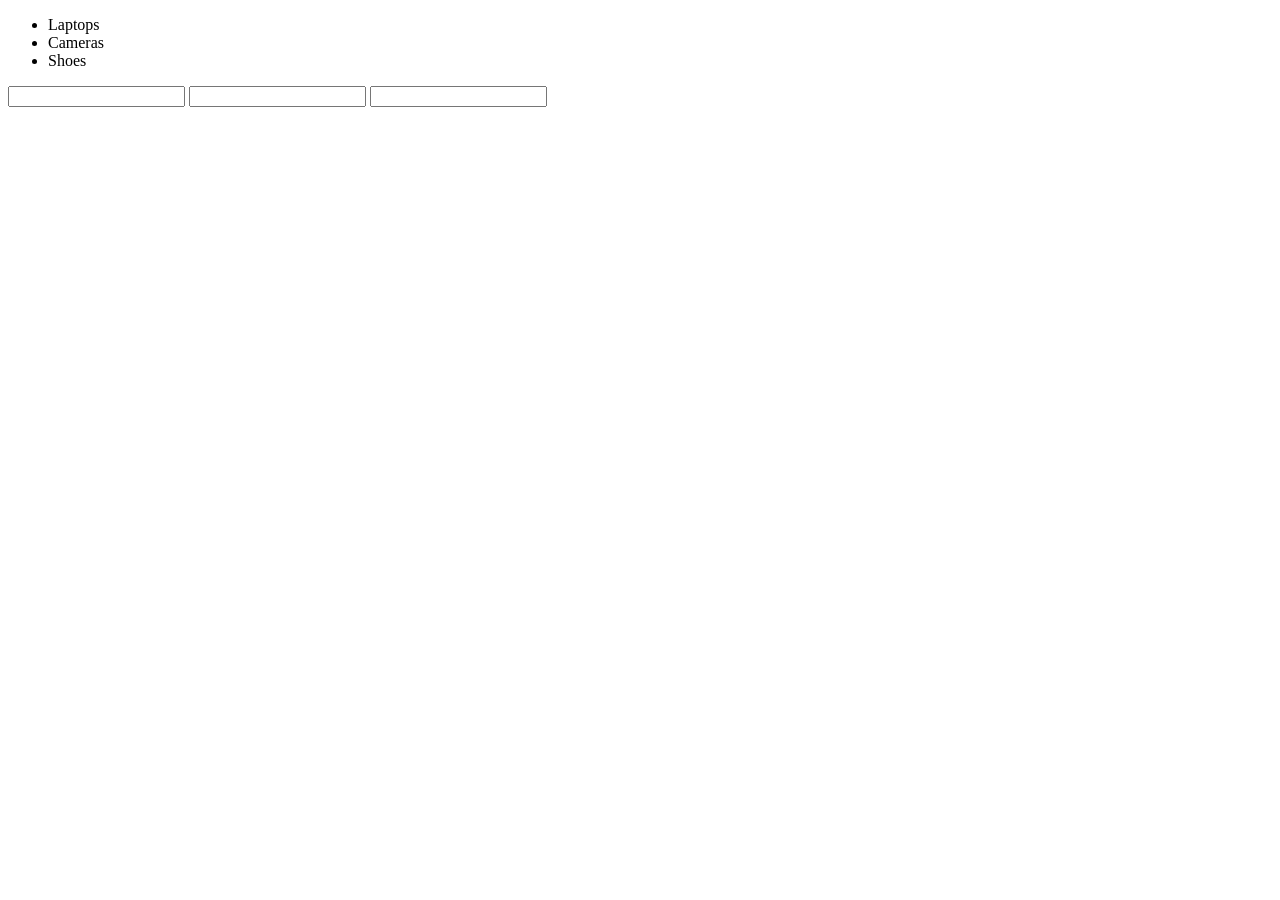
<file: CrackFrontendInterview/EventDelegation/index.html>
<!DOCTYPE html>
<html lang="en">
<head>
    <meta charset="UTF-8">
    <meta name="viewport" content="width=device-width, initial-scale=1.0">
    <title>Event Delegation</title>
</head>
<body>
    <div>
        <ul id="category">
            <li id="laptops">Laptops</li>
            <li id="cameras">Cameras</li>
            <li id="shoes">Shoes</li>
        </ul>
    </div>
    <div id="form">
        <input type="text" id="name" data-uppercase>
        <input type="text" id="pan">
        <input type="text" id="mobile">
    </div>
    <script src="eventdelegation.js"></script>
</body>
</html>
</file>
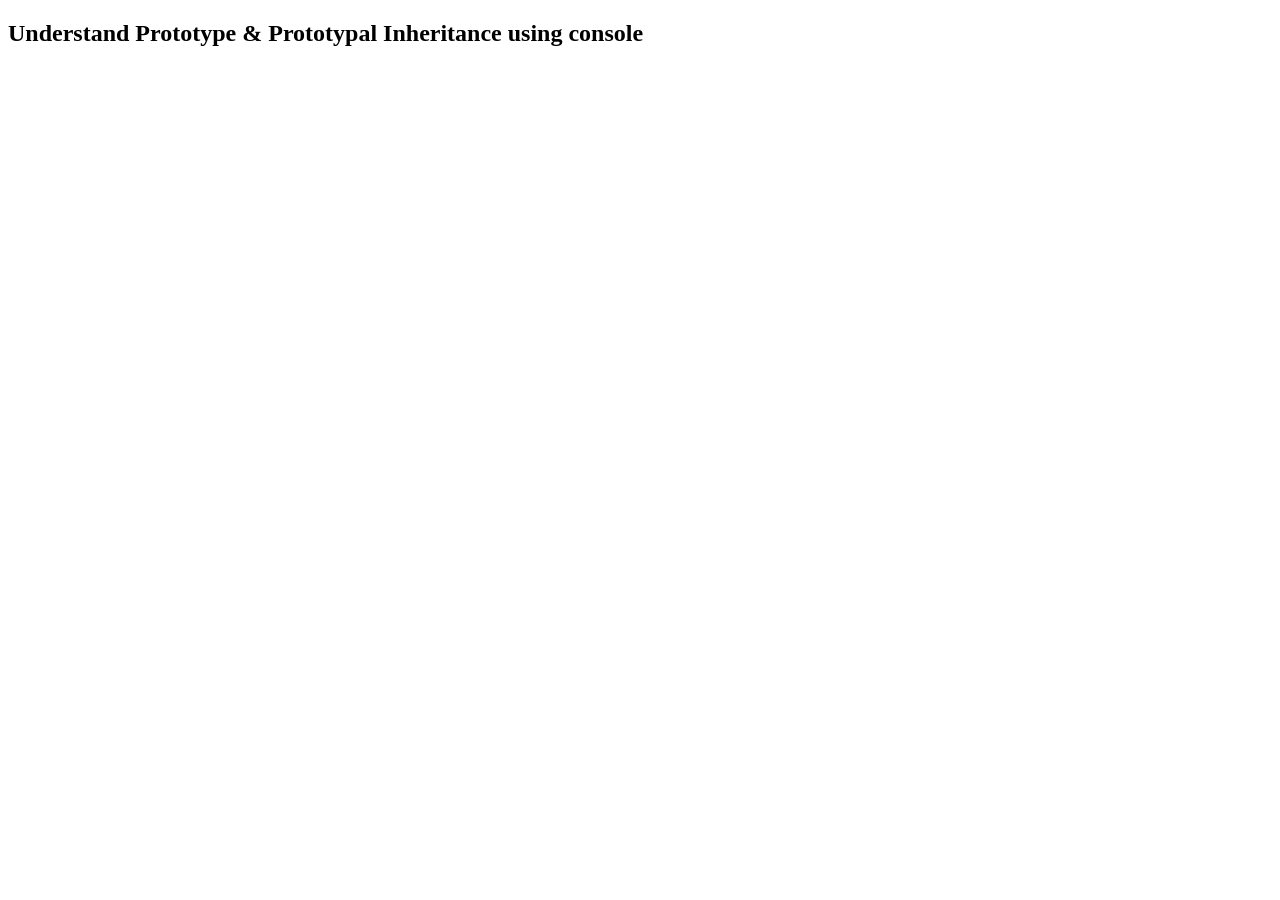
<file: CrackFrontendInterview/Prototype&PrototypalInheritance/index.html>
<!DOCTYPE html>
<html lang="en">
<head>
    <meta charset="UTF-8">
    <meta name="viewport" content="width=device-width, initial-scale=1.0">
    <title>Prototype & Prototypal Inheritance</title>
</head>
<body>
    <h2>Understand Prototype & Prototypal Inheritance using console</h2>
    <script src="pinheritance.js"></script>
</body>
</html>
</file>
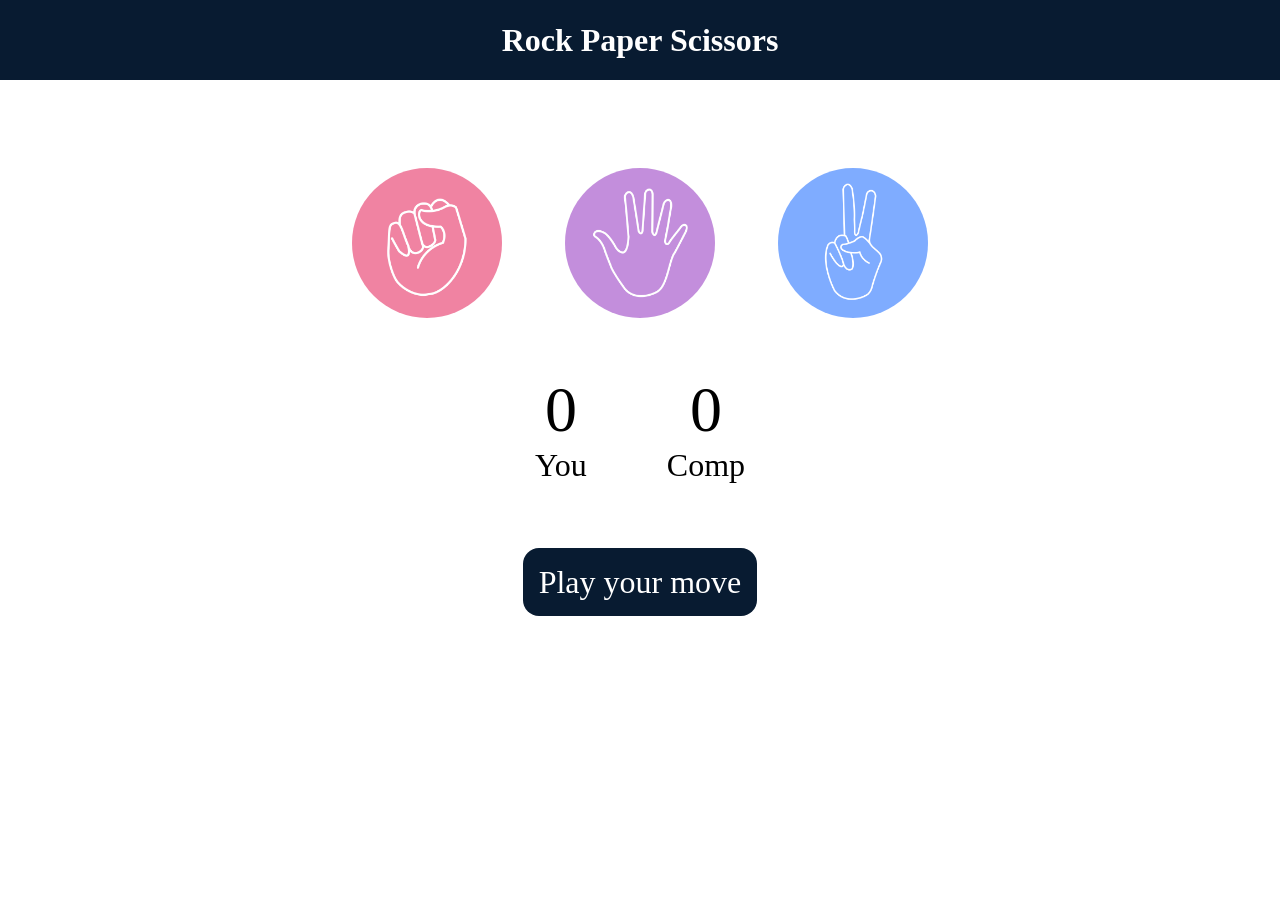
<file: JavaScriptFullCourse/Rock-paper-scissors-game/index.html>
<!DOCTYPE html>
<html lang="en">
  <head>
    <meta charset="UTF-8" />
    <meta name="viewport" content="width=device-width, initial-scale=1.0" />
    <title>Rock Paper Scissors Game</title>
    <link rel="stylesheet" href="gamestyle.css" />
  </head>
  <body>
    <h1>Rock Paper Scissors</h1>
    <div class="choices">
      <div class="choice" id="rock">
        <img src="./images/rock.png" />
      </div>
      <div class="choice" id="paper">
        <img src="./images/paper.png" />
      </div>
      <div class="choice" id="scissors">
        <img src="./images/scissors.png" />
      </div>
    </div>

    <div class="score-board">
      <div class="score">
        <p id="user-score">0</p>
        <p>You</p>
      </div>
      <div class="score">
        <p id="comp-score">0</p>
        <p>Comp</p>
      </div>
    </div>

    <div class="msg-container">
      <p id="msg">Play your move</p>
    </div>
    <script src="gamescript.js"></script>
  </body>
</html>
</file>
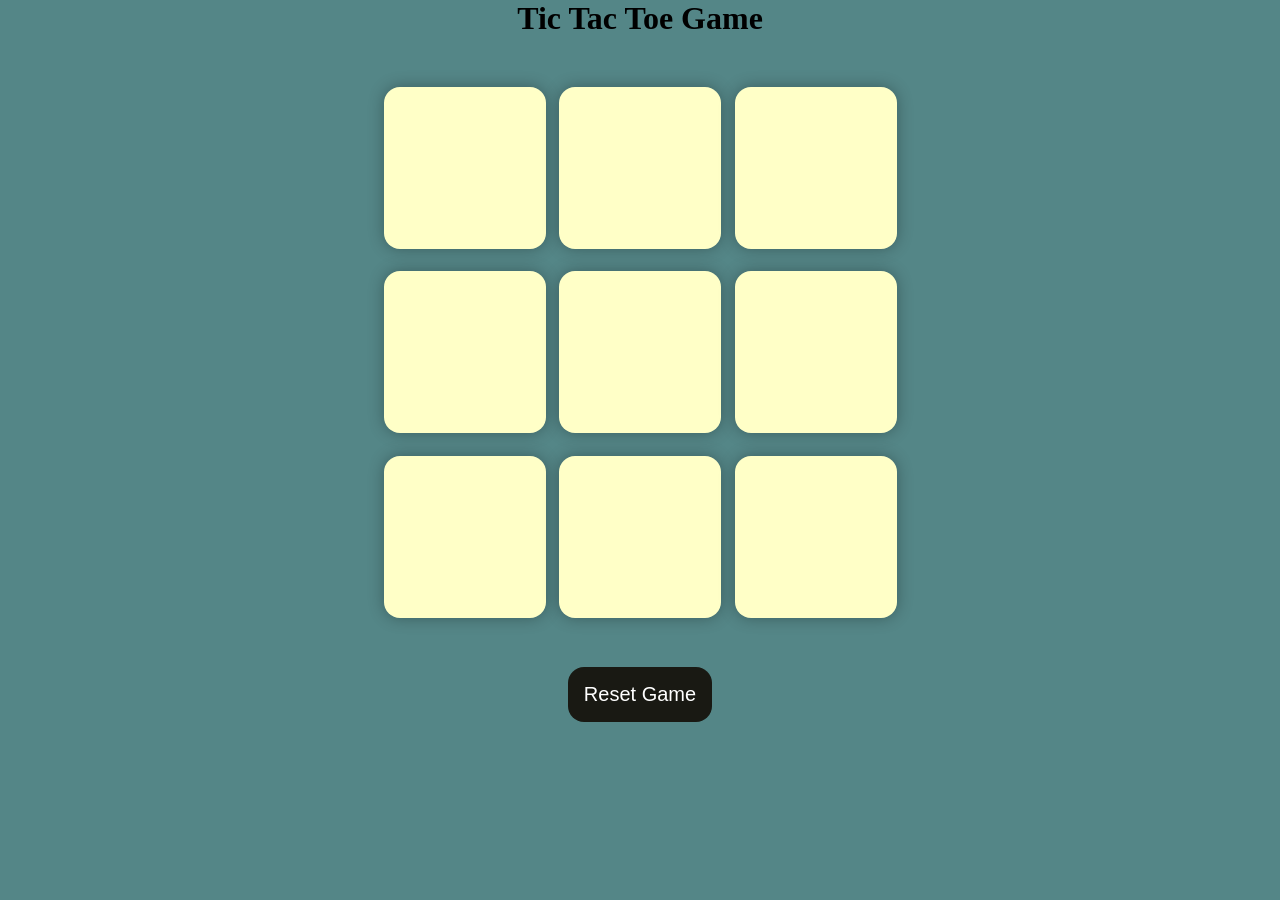
<file: JavaScriptFullCourse/Tic-tac-toe-game/index.html>
<!DOCTYPE html>
<html lang="en">
<head>
    <meta charset="UTF-8">
    <meta name="viewport" content="width=device-width, initial-scale=1.0">
    <title>Tic Tac Toe Game</title>
    <link rel="stylesheet" href="gamestyle.css">
</head>
<body>
    <div class="msg-container hide">
        <p id="msg">Winner</p>
        <button id="new-btn">New Game</button>
    </div>
    <main>
    <h1>Tic Tac Toe Game</h1>
    <div class="container">
        <div class="game">
            <button class="box"></button>
            <button class="box"></button>
            <button class="box"></button>
            <button class="box"></button>
            <button class="box"></button>
            <button class="box"></button>
            <button class="box"></button>
            <button class="box"></button>
            <button class="box"></button>
        </div>
    </div>
    <button id="reset-btn">Reset Game</button>
</main>
    <script src="tic-tac-toe-gamescript.js"></script>
</body>
</html>
</file>
<file: JavaScriptFullCourse/Rock-paper-scissors-game/gamestyle.css>
* {
    margin: 0;
    padding: 0;
    text-align: center;
  }
  
  h1 {
    background-color: #081b31;
    color: #fff;
    height: 5rem;
    line-height: 5rem;
  }
  
  .choice {
    height: 165px;
    width: 165px;
    border-radius: 50%;
    display: flex;
    justify-content: center;
    align-items: center;
  }
  
  .choice:hover {
    cursor: pointer;
    background-color: #081b31;
  }
  
  img {
    height: 150px;
    width: 150px;
    object-fit: cover;
    border-radius: 50%;
  }
  
  .choices {
    display: flex;
    justify-content: center;
    align-items: center;
    gap: 3rem;
    margin-top: 5rem;
  }
  
  .score-board {
    display: flex;
    justify-content: center;
    align-items: center;
    font-size: 2rem;
    margin-top: 3rem;
    gap: 5rem;
  }
  
  #user-score,
  #comp-score {
    font-size: 4rem;
  }
  
  .msg-container {
    margin-top: 5rem;
  }
  
  #msg {
    background-color: #081b31;
    color: #fff;
    font-size: 2rem;
    display: inline;
    padding: 1rem;
    border-radius: 1rem;
  }
</file>
<file: JavaScriptFullCourse/Tic-tac-toe-game/gamestyle.css>
* {
    padding: 0;
    margin: 0;
}

body {
    background-color: #548687;
    text-align: center;
}

.container {
    height: 70vh;
    display: flex;
    justify-content:center;
    align-items: center;
}

.game {
    height: 60vmin;
    width: 60vmin;
    display: flex;
    flex-wrap: wrap;
    justify-content: center;
    align-items: center;
    gap: 1.5vmin;
}

.box {
    height: 18vmin;
    width: 18vmin;
    border-radius: 1rem;
    border: none;
    box-shadow: 0 0 1rem rgba(0, 0, 0, 0.3);
    font-size: 8vmin;
    color: #b0413e;
    background-color: #ffffc7;
}

#reset-btn{
    padding: 1rem;
    font-size: 1.25rem;
    background-color: #191913;
    color: #fff;
    border-radius: 1rem;
    border: none;
}

#new-btn{
    padding: 1rem;
    font-size: 1.25rem;
    background-color: #191913;
    color: #fff;
    border-radius: 1rem;
    border: none;
}

#msg{
    color: #ffffc7;
    font-size: 5vmin;
}

.msg-container{
    height: 100vmin;
    display: flex;
    justify-content: center;
    flex-direction: column;
    gap: 4 rem;
}

.hide {
    display: none;
}
</file>
